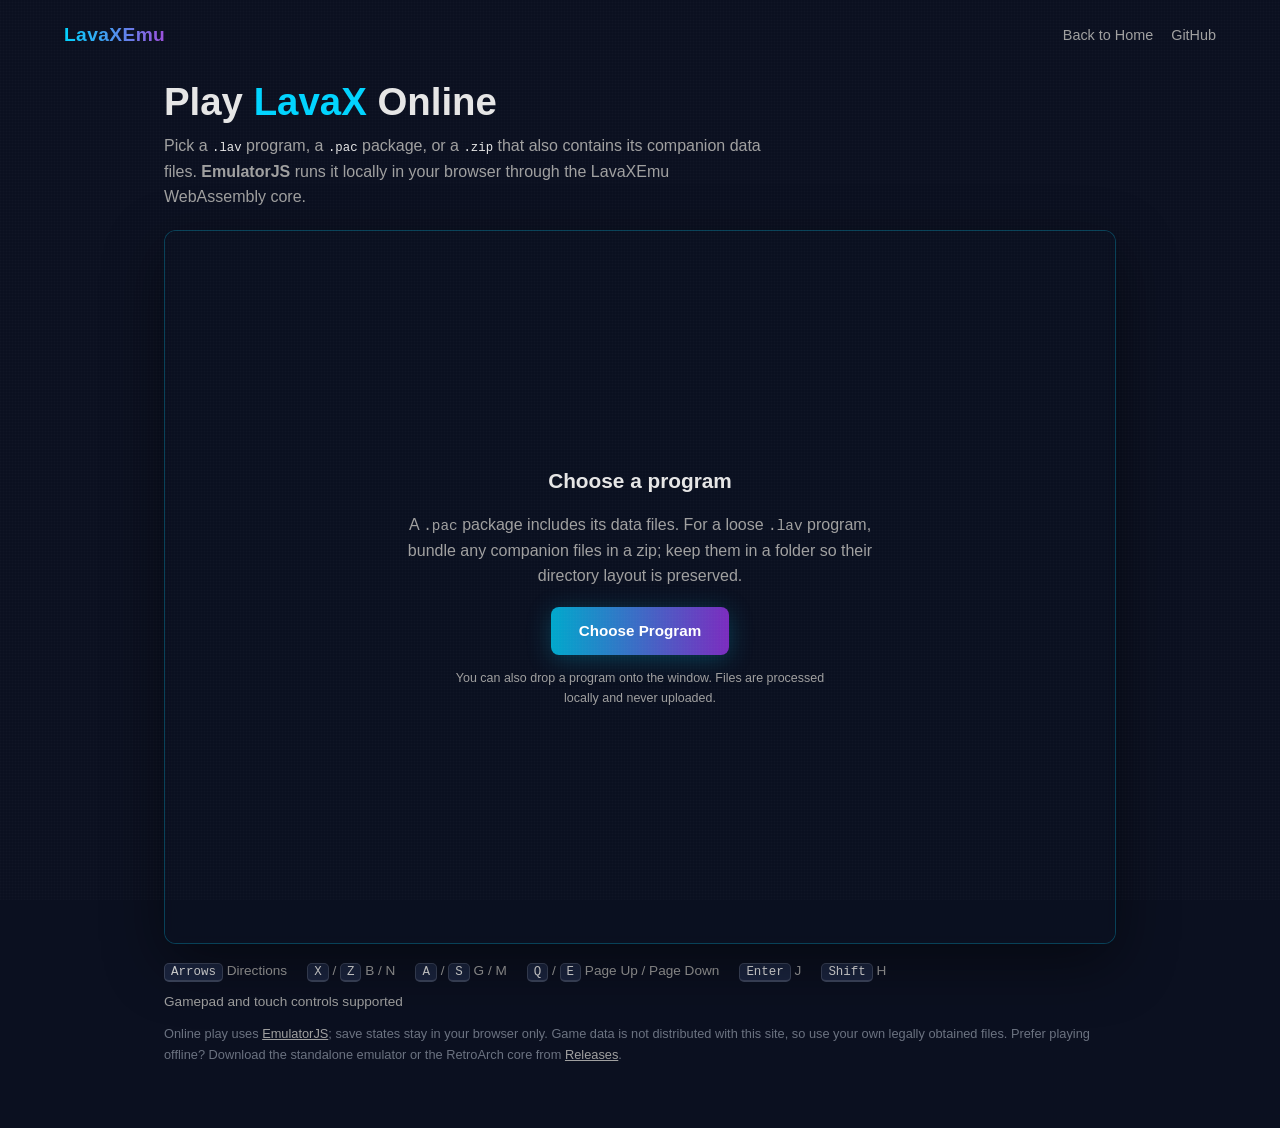
<file: site/play.html>
<!DOCTYPE html>
<html lang="en">
<head>
  <meta charset="UTF-8">
  <meta name="viewport" content="width=device-width, initial-scale=1.0">
  <meta name="description" content="Load a LavaX .lav program in your browser. Powered by EmulatorJS and the LavaXEmu WebAssembly core.">
  <meta name="theme-color" content="#0b1020">
  <title>Play LavaX Online — LavaXEmu</title>
  <link rel="icon" type="image/png" href="res/logo.png">
  <link rel="stylesheet" href="css/style.css">
</head>
<body class="play-page">

  <header class="play-header">
    <a href="index.html" class="play-brand">LavaXEmu</a>
    <nav class="play-header-links">
      <a href="index.html">Back to Home</a>
      <a href="https://github.com/AloysHF/LavaXEmu" class="optional" target="_blank" rel="noopener">GitHub</a>
    </nav>
  </header>

  <main class="play-main">
    <h1 class="play-title">Play <span>LavaX</span> Online</h1>
    <p class="play-subtitle">
      Pick a <code>.lav</code> program, a <code>.pac</code> package, or a <code>.zip</code> that also contains its
      companion data files. <strong>EmulatorJS</strong> runs it locally in your browser
      through the LavaXEmu WebAssembly core.
    </p>

    <div class="play-stage">
      <div id="game"></div>

      <div id="play-status" class="play-overlay" hidden>
        <h2>Loading core…</h2>
        <p>The first launch downloads the WebAssembly core.</p>
      </div>

      <div id="play-picker" class="play-overlay">
        <h2>Choose a program</h2>
        <p>
          A <code>.pac</code> package includes its data files. For a loose
          <code>.lav</code> program, bundle any companion files in a zip; keep them in a folder so
          their directory layout is preserved.
        </p>
        <label class="btn btn-primary">
          <span>Choose Program</span>
          <input id="game-file" type="file" accept=".lav,.pac,.zip,application/zip,application/octet-stream" hidden>
        </label>
        <p id="play-picker-error" class="play-picker-error" hidden></p>
        <p class="play-picker-hint">
          You can also drop a program onto the window. Files are processed locally and
          never uploaded.
        </p>
      </div>

      <div id="play-error" class="play-overlay" hidden>
        <h2>Unable to start the online emulator</h2>
        <p>
          The EmulatorJS runtime is not deployed (missing <code>data/loader.js</code>).
          Generate <code>site/data</code> through the Pages workflow, or use the
          standalone emulator.
        </p>
      </div>
    </div>

    <div class="play-controls">
      <span><kbd>Arrows</kbd> Directions</span>
      <span><kbd>X</kbd> / <kbd>Z</kbd> B / N</span>
      <span><kbd>A</kbd> / <kbd>S</kbd> G / M</span>
      <span><kbd>Q</kbd> / <kbd>E</kbd> Page Up / Page Down</span>
      <span><kbd>Enter</kbd> J</span>
      <span><kbd>Shift</kbd> H</span>
      <span>Gamepad and touch controls supported</span>
      <button class="play-reset" id="play-reset" type="button" hidden>Play another program</button>
    </div>

    <p class="play-note">
      Online play uses <a href="https://emulatorjs.org" target="_blank" rel="noopener">EmulatorJS</a>;
      save states stay in your browser only. Game data is not distributed with this site,
      so use your own legally obtained files. Prefer playing offline? Download the
      standalone emulator or the RetroArch core from
      <a href="https://github.com/AloysHF/LavaXEmu/releases" target="_blank" rel="noopener">Releases</a>.
    </p>
  </main>

  <script>
    (function () {
      'use strict';

      var RUNTIME_PATH = 'data/';
      var GAME_EXTENSIONS = /\.(lav|pac|zip)$/i;
      var stage = document.querySelector('.play-stage');
      var status = document.getElementById('play-status');
      var picker = document.getElementById('play-picker');
      var pickerError = document.getElementById('play-picker-error');
      var error = document.getElementById('play-error');
      var gameInput = document.getElementById('game-file');
      var resetButton = document.getElementById('play-reset');
      var booted = false;

      function show(element) { element.hidden = false; }
      function hide(element) { element.hidden = true; }

      function boot(file) {
        if (booted) return;
        booted = true;
        hide(picker);
        hide(error);
        hide(pickerError);
        show(status);

        window.EJS_player = '#game';
        window.EJS_core = 'lavaxemu';
        // Blob URLs have no file name, so EJS_gameName must keep the extension:
        // EmulatorJS writes the content under this name in the wasm filesystem
        // and the core opens it by path (need_fullpath).
        window.EJS_gameUrl = URL.createObjectURL(file);
        window.EJS_gameName = file.name;
        window.EJS_pathtodata = RUNTIME_PATH;
        window.EJS_startOnLoaded = false;
        window.EJS_backgroundColor = '#0b1020';

        var runtime = document.createElement('script');
        runtime.src = RUNTIME_PATH + 'loader.js';
        runtime.onload = function () {
          hide(status);
          show(resetButton);
        };
        runtime.onerror = function () {
          booted = false;
          hide(status);
          show(error);
        };
        document.body.appendChild(runtime);
      }

      function pick(file) {
        if (!file) return;
        if (!GAME_EXTENSIONS.test(file.name)) {
          pickerError.textContent = 'Only .lav programs, .pac packages or .zip archives are supported.';
          show(pickerError);
          return;
        }
        hide(pickerError);
        boot(file);
      }

      gameInput.addEventListener('change', function () {
        pick(gameInput.files && gameInput.files[0]);
      });

      var dragDepth = 0;

      document.addEventListener('dragenter', function (event) {
        event.preventDefault();
        if (booted) return;
        dragDepth += 1;
        stage.classList.add('is-drop');
      });

      document.addEventListener('dragover', function (event) {
        event.preventDefault();
      });

      document.addEventListener('dragleave', function (event) {
        event.preventDefault();
        if (booted) return;
        dragDepth = Math.max(0, dragDepth - 1);
        if (dragDepth === 0) stage.classList.remove('is-drop');
      });

      document.addEventListener('drop', function (event) {
        event.preventDefault();
        dragDepth = 0;
        stage.classList.remove('is-drop');
        if (booted) return;
        pick(event.dataTransfer && event.dataTransfer.files && event.dataTransfer.files[0]);
      });

      resetButton.addEventListener('click', function () {
        window.location.reload();
      });
    })();
  </script>
</body>
</html>
</file>
<file: site/css/style.css>
/* ============================================================
   LavaXEmu — Landing Page Styles
   Color palette from the LavaX branding:
     Cyan         #00D4FF / #00A8CC
     Purple       #7B2CBF / #9D4EDD
     Gold         #FFD700
     Dark navy    #0B1020 / #0F1630 / #141C3A / #1B2540
   ============================================================ */

/* ---- Reset & Base ---- */
*, *::before, *::after { margin: 0; padding: 0; box-sizing: border-box; }

:root {
  --cyan: #00D4FF;
  --cyan-dark: #00A8CC;
  --purple: #7B2CBF;
  --purple-light: #9D4EDD;
  --gold: #FFD700;
  --dark: #0B1020;
  --dark-2: #0F1630;
  --dark-3: #141C3A;
  --dark-4: #1B2540;
  --text: #E6E6E6;
  --text-dim: #A0A0A0;
  --radius: 12px;
  --font-mono: 'SF Mono', 'Fira Code', 'Cascadia Code', 'JetBrains Mono', Consolas, monospace;
  --font-sans: -apple-system, BlinkMacSystemFont, 'Segoe UI', Roboto, 'Noto Sans SC', sans-serif;
}

html { scroll-behavior: smooth; }

body {
  font-family: var(--font-sans);
  background: var(--dark);
  color: var(--text);
  line-height: 1.6;
  overflow-x: hidden;
}

a { color: inherit; text-decoration: none; }
img { max-width: 100%; display: block; }

.container {
  max-width: 1200px;
  margin: 0 auto;
  padding: 0 24px;
}

/* ---- LCD pixel-grid overlay (global) ---- */
body::after {
  content: '';
  position: fixed;
  inset: 0;
  pointer-events: none;
  z-index: 9999;
  background-image:
    repeating-linear-gradient(0deg, rgba(255, 255, 255, 0.012) 0 1px, transparent 1px 3px),
    repeating-linear-gradient(90deg, rgba(255, 255, 255, 0.012) 0 1px, transparent 1px 3px);
}

/* ============================================================
   NAV
   ============================================================ */
#navbar {
  position: fixed;
  top: 0;
  left: 0;
  right: 0;
  z-index: 1000;
  transition: background 0.3s, backdrop-filter 0.3s, box-shadow 0.3s;
}

#navbar.scrolled {
  background: rgba(11, 16, 32, 0.85);
  backdrop-filter: blur(16px);
  -webkit-backdrop-filter: blur(16px);
  box-shadow: 0 1px 0 rgba(0, 212, 255, 0.2);
}

.nav-inner {
  max-width: 1200px;
  margin: 0 auto;
  padding: 0 24px;
  height: 64px;
  display: flex;
  align-items: center;
  justify-content: space-between;
}

.nav-logo {
  display: flex;
  align-items: center;
  gap: 10px;
  font-weight: 700;
  font-size: 1.1rem;
}

.nav-logo img { border-radius: 6px; }

.nav-links {
  display: flex;
  align-items: center;
  gap: 28px;
}

.nav-links a {
  font-size: 0.9rem;
  color: var(--text-dim);
  transition: color 0.2s;
  font-weight: 500;
}

.nav-links a:hover { color: var(--cyan); }

.nav-github {
  display: flex;
  align-items: center;
}

.nav-toggle {
  display: none;
  flex-direction: column;
  gap: 5px;
  background: none;
  border: none;
  cursor: pointer;
  padding: 4px;
}

.nav-toggle span {
  display: block;
  width: 24px;
  height: 2px;
  background: var(--text);
  transition: 0.3s;
}

/* ============================================================
   HERO
   ============================================================ */
#hero {
  position: relative;
  min-height: 100vh;
  display: flex;
  flex-direction: column;
  align-items: center;
  justify-content: center;
  text-align: center;
  overflow: hidden;
  background: radial-gradient(ellipse 80% 60% at 50% 40%, rgba(123, 44, 191, 0.18), transparent 70%),
              radial-gradient(ellipse 60% 50% at 70% 60%, rgba(0, 212, 255, 0.1), transparent 70%);
}

.hero-bg {
  position: absolute;
  inset: 0;
  z-index: 0;
}

#circuit-canvas {
  width: 100%;
  height: 100%;
  opacity: 0.18;
}

.hero-content {
  position: relative;
  z-index: 1;
  padding: 0 24px;
}

.hero-chip {
  margin-bottom: 32px;
  animation: chipFloat 6s ease-in-out infinite;
}

.hero-logo {
  width: 180px;
  height: auto;
  margin: 0 auto;
  filter: drop-shadow(0 0 40px rgba(0, 212, 255, 0.3));
}

@keyframes chipFloat {
  0%, 100% { transform: translateY(0); }
  50% { transform: translateY(-12px); }
}

.hero-title {
  font-size: clamp(2.5rem, 6vw, 5rem);
  font-weight: 800;
  line-height: 1.1;
  margin-bottom: 16px;
  letter-spacing: -0.02em;
}

.hero-title-line {
  display: block;
}

.hero-title-line.accent {
  background: linear-gradient(135deg, var(--cyan), var(--purple-light));
  -webkit-background-clip: text;
  -webkit-text-fill-color: transparent;
  background-clip: text;
}

.hero-subtitle {
  font-size: clamp(1rem, 2.5vw, 1.5rem);
  color: var(--gold);
  margin-bottom: 12px;
  font-weight: 400;
}

.hero-desc {
  font-size: 1rem;
  color: var(--text-dim);
  max-width: 600px;
  margin: 0 auto 28px;
  opacity: 0.8;
}

.hero-badges {
  display: flex;
  gap: 8px;
  justify-content: center;
  flex-wrap: wrap;
  margin-bottom: 32px;
}

.hero-badges img { height: 28px; }

.hero-actions {
  display: flex;
  gap: 16px;
  justify-content: center;
  flex-wrap: wrap;
}

.btn {
  display: inline-flex;
  align-items: center;
  gap: 8px;
  padding: 12px 28px;
  border-radius: 8px;
  font-weight: 600;
  font-size: 0.95rem;
  transition: all 0.25s;
  border: none;
  cursor: pointer;
}

.btn-primary {
  background: linear-gradient(90deg, var(--cyan-dark), var(--purple));
  color: #fff;
  box-shadow: 0 4px 24px rgba(0, 168, 204, 0.3);
}

.btn-primary:hover {
  filter: brightness(1.15);
  transform: translateY(-2px);
  box-shadow: 0 8px 32px rgba(123, 44, 191, 0.4);
}

.btn-secondary {
  background: var(--dark-4);
  color: var(--text);
  border: 1px solid rgba(255,255,255,0.1);
}

.btn-secondary:hover {
  background: #243054;
  transform: translateY(-2px);
}

.hero-scroll {
  position: absolute;
  bottom: 40px;
  left: 50%;
  transform: translateX(-50%);
  display: flex;
  flex-direction: column;
  align-items: center;
  gap: 8px;
  color: var(--text-dim);
  font-size: 0.8rem;
  animation: fadeInUp 1s 1.5s both;
}

.scroll-arrow {
  width: 20px;
  height: 20px;
  border-right: 2px solid var(--text-dim);
  border-bottom: 2px solid var(--text-dim);
  transform: rotate(45deg);
  animation: scrollBounce 2s infinite;
}

@keyframes scrollBounce {
  0%, 100% { transform: rotate(45deg) translateY(0); opacity: 1; }
  50% { transform: rotate(45deg) translateY(6px); opacity: 0.5; }
}

/* ============================================================
   SECTIONS
   ============================================================ */
.section {
  padding: 100px 0;
}

.section-dark {
  background: var(--dark-2);
}

.section-title {
  font-size: clamp(1.8rem, 4vw, 2.8rem);
  font-weight: 800;
  text-align: center;
  margin-bottom: 12px;
  letter-spacing: -0.01em;
}

.section-subtitle {
  text-align: center;
  color: var(--text-dim);
  font-size: 1.05rem;
  margin-bottom: 56px;
  max-width: 600px;
  margin-left: auto;
  margin-right: auto;
}

/* ============================================================
   ABOUT
   ============================================================ */
.about-grid {
  display: grid;
  grid-template-columns: 1fr 1fr;
  gap: 60px;
  align-items: center;
}

.about-text h2 {
  font-size: 2rem;
  margin-bottom: 20px;
}

.about-text p {
  color: var(--text-dim);
  margin-bottom: 16px;
  font-size: 1.05rem;
}

.about-text strong { color: var(--cyan); }

.diagram-flow {
  display: flex;
  align-items: center;
  justify-content: center;
  gap: 16px;
}

.diagram-node {
  display: flex;
  flex-direction: column;
  align-items: center;
  gap: 8px;
  padding: 20px 16px;
  background: var(--dark-3);
  border: 1px solid rgba(255,255,255,0.06);
  border-radius: var(--radius);
  min-width: 120px;
  transition: 0.3s;
}

.diagram-node:hover {
  border-color: var(--cyan);
  transform: translateY(-4px);
}

.diagram-node.highlight {
  border-color: var(--gold);
  box-shadow: 0 0 30px rgba(255, 215, 0, 0.1);
}

.diagram-icon {
  width: 48px;
  height: 48px;
  border-radius: 12px;
  display: flex;
  align-items: center;
  justify-content: center;
}

.chip-icon {
  background: linear-gradient(135deg, var(--purple), var(--purple-light));
  box-shadow: 0 4px 16px rgba(123, 44, 191, 0.3);
}

.game-icon {
  background: linear-gradient(135deg, var(--cyan-dark), var(--cyan));
  box-shadow: 0 4px 16px rgba(0, 212, 255, 0.3);
}

.emu-icon {
  background: linear-gradient(135deg, #E6C200, var(--gold));
  box-shadow: 0 4px 16px rgba(255, 215, 0, 0.25);
}

.diagram-node span { font-weight: 600; font-size: 0.9rem; }
.diagram-node small { color: var(--text-dim); font-size: 0.75rem; }

.diagram-arrow {
  font-size: 1.5rem;
  color: var(--text-dim);
  opacity: 0.5;
}

/* ============================================================
   STATS
   ============================================================ */
.stats-grid {
  display: grid;
  grid-template-columns: repeat(4, 1fr);
  gap: 32px;
}

.stat-item {
  text-align: center;
  padding: 40px 16px;
  background: var(--dark-3);
  border: 1px solid rgba(255,255,255,0.05);
  border-radius: var(--radius);
  transition: 0.3s;
}

.stat-item:hover {
  border-color: var(--cyan);
  transform: translateY(-4px);
  box-shadow: 0 8px 32px rgba(0, 212, 255, 0.12);
}

.stat-number {
  font-size: 3rem;
  font-weight: 800;
  background: linear-gradient(135deg, var(--cyan), var(--purple-light));
  -webkit-background-clip: text;
  -webkit-text-fill-color: transparent;
  background-clip: text;
  line-height: 1;
  margin-bottom: 8px;
  font-variant-numeric: tabular-nums;
}

.stat-label {
  font-weight: 600;
  font-size: 1rem;
  margin-bottom: 4px;
}

.stat-sub {
  color: var(--text-dim);
  font-size: 0.8rem;
}

/* ============================================================
   FEATURES
   ============================================================ */
.features-grid {
  display: grid;
  grid-template-columns: repeat(3, 1fr);
  gap: 24px;
}

.feature-card {
  padding: 32px 28px;
  background: var(--dark-2);
  border: 1px solid rgba(255,255,255,0.05);
  border-radius: var(--radius);
  transition: all 0.3s;
  position: relative;
  overflow: hidden;
}

.feature-card::before {
  content: '';
  position: absolute;
  top: 0;
  left: 0;
  right: 0;
  height: 3px;
  background: linear-gradient(90deg, var(--cyan), var(--purple));
  opacity: 0;
  transition: opacity 0.3s;
}

.feature-card:hover {
  border-color: rgba(255,255,255,0.1);
  transform: translateY(-4px);
  box-shadow: 0 12px 40px rgba(0,0,0,0.3);
}

.feature-card:hover::before { opacity: 1; }

.feature-icon {
  width: 48px;
  height: 48px;
  border-radius: 12px;
  background: rgba(0, 212, 255, 0.1);
  display: flex;
  align-items: center;
  justify-content: center;
  margin-bottom: 20px;
  color: var(--cyan);
}

.feature-icon svg { width: 24px; height: 24px; }

.feature-card h3 {
  font-size: 1.15rem;
  margin-bottom: 10px;
  font-weight: 700;
}

.feature-card p {
  color: var(--text-dim);
  font-size: 0.9rem;
  line-height: 1.7;
}

/* ============================================================
   GALLERY (portrait 2:3 screenshots, 160×240)
   ============================================================ */
.gallery-tabs {
  display: flex;
  gap: 8px;
  justify-content: center;
  flex-wrap: wrap;
  margin-bottom: 32px;
}

.gallery-tab {
  padding: 8px 20px;
  border-radius: 100px;
  border: 1px solid rgba(255,255,255,0.1);
  background: transparent;
  color: var(--text-dim);
  font-size: 0.85rem;
  font-weight: 500;
  cursor: pointer;
  transition: all 0.25s;
  font-family: var(--font-sans);
}

.gallery-tab:hover {
  border-color: var(--cyan);
  color: var(--cyan);
}

.gallery-tab.active {
  background: var(--cyan);
  color: var(--dark);
  border-color: var(--cyan);
  font-weight: 600;
}

.carousel-wrapper {
  position: relative;
  padding: 0 48px;
}

.carousel-viewport {
  overflow: hidden;
  border-radius: var(--radius);
}

.carousel-track {
  display: flex;
  gap: 16px;
  transition: transform 0.4s cubic-bezier(0.25, 0.46, 0.45, 0.94);
}

.carousel-card {
  flex: 0 0 calc((100% - 48px) / 4);
}

.carousel-card-inner,
.carousel-card {
  position: relative;
  border-radius: var(--radius);
  overflow: hidden;
  aspect-ratio: 2 / 1;
  cursor: pointer;
  border: 1px solid rgba(255,255,255,0.05);
  background: var(--dark);
  transition: all 0.35s;
}

.carousel-card:hover {
  transform: translateY(-4px);
  box-shadow: 0 12px 36px rgba(0,0,0,0.5), 0 0 0 1px rgba(0, 212, 255, 0.3);
  z-index: 2;
}

.carousel-card img {
  width: 100%;
  height: 100%;
  object-fit: contain;
  image-rendering: pixelated;
  background: #000;
  transition: transform 0.5s;
}

.carousel-card:hover img {
  transform: scale(1.04);
}

.carousel-card-overlay {
  position: absolute;
  inset: 0;
  background: linear-gradient(to top, rgba(11,16,32,0.95) 0%, rgba(11,16,32,0.3) 50%, transparent 100%);
  display: flex;
  flex-direction: column;
  justify-content: flex-end;
  padding: 14px;
  opacity: 0;
  transition: opacity 0.35s;
}

.carousel-card:hover .carousel-card-overlay { opacity: 1; }

.carousel-card-overlay .gallery-tag {
  display: inline-block;
  padding: 2px 8px;
  border-radius: 4px;
  background: var(--purple);
  color: #fff;
  font-size: 0.65rem;
  font-weight: 700;
  margin-bottom: 4px;
  width: fit-content;
}

.carousel-card-overlay h4 {
  font-size: 0.85rem;
  font-weight: 700;
  margin-bottom: 3px;
  line-height: 1.3;
}

.carousel-card-overlay p {
  font-size: 0.72rem;
  color: var(--text-dim);
  line-height: 1.4;
}

/* Carousel navigation buttons */
.carousel-btn {
  position: absolute;
  top: 50%;
  transform: translateY(-50%);
  width: 40px;
  height: 40px;
  border-radius: 50%;
  border: 1px solid rgba(255,255,255,0.15);
  background: rgba(11, 16, 32, 0.8);
  color: var(--text);
  font-size: 1.4rem;
  cursor: pointer;
  transition: all 0.25s;
  display: flex;
  align-items: center;
  justify-content: center;
  z-index: 10;
  backdrop-filter: blur(8px);
}

.carousel-btn:hover {
  background: var(--cyan);
  color: var(--dark);
  border-color: var(--cyan);
}

.carousel-prev { left: 0; }
.carousel-next { right: 0; }

/* Carousel dots */
.carousel-dots {
  display: flex;
  justify-content: center;
  gap: 8px;
  margin-top: 20px;
}

.carousel-dot {
  width: 8px;
  height: 8px;
  border-radius: 50%;
  background: rgba(255,255,255,0.2);
  cursor: pointer;
  transition: all 0.25s;
}

.carousel-dot.active {
  background: var(--cyan);
  width: 24px;
  border-radius: 4px;
}

.carousel-dot:hover {
  background: rgba(255,255,255,0.4);
}

/* ============================================================
   ARCHITECTURE
   ============================================================ */
.arch-diagram {
  max-width: 800px;
  margin: 0 auto;
  display: flex;
  flex-direction: column;
  align-items: center;
  gap: 0;
}

.arch-layer {
  width: 100%;
  padding: 24px;
  border-radius: var(--radius);
  position: relative;
}

.arch-label {
  font-size: 0.75rem;
  font-weight: 700;
  text-transform: uppercase;
  letter-spacing: 0.1em;
  color: var(--text-dim);
  margin-bottom: 16px;
  text-align: center;
}

.arch-frontend {
  background: linear-gradient(135deg, rgba(123, 44, 191, 0.1), rgba(157, 78, 221, 0.1));
  border: 1px solid rgba(123, 44, 191, 0.2);
}

.arch-core {
  background: linear-gradient(135deg, rgba(0, 168, 204, 0.1), rgba(0, 212, 255, 0.08));
  border: 1px solid rgba(0, 212, 255, 0.2);
}

.arch-platform {
  background: linear-gradient(135deg, rgba(255, 215, 0, 0.08), rgba(230, 194, 0, 0.06));
  border: 1px solid rgba(255, 215, 0, 0.18);
}

.arch-boxes {
  display: flex;
  gap: 16px;
  justify-content: center;
  flex-wrap: wrap;
}

.arch-box {
  background: rgba(0,0,0,0.3);
  border: 1px solid rgba(255,255,255,0.08);
  border-radius: 8px;
  padding: 16px 24px;
  text-align: center;
  min-width: 160px;
  transition: 0.3s;
}

.arch-box:hover {
  border-color: rgba(255,255,255,0.15);
  transform: translateY(-2px);
}

.arch-box strong {
  display: block;
  font-size: 0.95rem;
  margin-bottom: 4px;
}

.arch-box small {
  color: var(--text-dim);
  font-size: 0.78rem;
}

.arch-box.core-box {
  min-width: 320px;
}

.core-modules {
  display: flex;
  flex-wrap: wrap;
  gap: 6px;
  margin-top: 12px;
  justify-content: center;
}

.core-modules span {
  padding: 4px 10px;
  background: rgba(0, 212, 255, 0.12);
  border-radius: 4px;
  font-size: 0.72rem;
  color: var(--cyan);
  font-weight: 500;
}

.arch-box.small-box {
  padding: 12px 20px;
  font-size: 0.85rem;
}

.arch-connector {
  height: 40px;
  width: 100px;
}

.arch-connector svg {
  width: 100%;
  height: 100%;
}

/* ============================================================
   QUICK START
   ============================================================ */
.quickstart-grid {
  display: grid;
  grid-template-columns: repeat(3, 1fr);
  gap: 24px;
}

.quickstart-card {
  background: var(--dark-2);
  border: 1px solid rgba(255,255,255,0.05);
  border-radius: var(--radius);
  padding: 32px 28px;
  transition: 0.3s;
}

.quickstart-card:hover {
  border-color: rgba(255,255,255,0.1);
  transform: translateY(-4px);
  box-shadow: 0 12px 40px rgba(0,0,0,0.3);
}

.qs-header {
  display: flex;
  align-items: center;
  gap: 12px;
  margin-bottom: 24px;
}

.qs-icon { font-size: 1.5rem; }
.qs-header h3 { font-size: 1.2rem; }

.qs-steps { display: flex; flex-direction: column; gap: 20px; }

.qs-step {
  display: flex;
  gap: 14px;
  align-items: flex-start;
}

.qs-num {
  width: 28px;
  height: 28px;
  min-width: 28px;
  border-radius: 50%;
  background: var(--purple);
  color: #fff;
  display: flex;
  align-items: center;
  justify-content: center;
  font-size: 0.8rem;
  font-weight: 700;
}

.qs-step p {
  font-weight: 600;
  font-size: 0.9rem;
  margin-bottom: 4px;
}

.qs-step code {
  display: block;
  font-family: var(--font-mono);
  font-size: 0.78rem;
  color: var(--cyan);
  background: rgba(0, 212, 255, 0.08);
  padding: 6px 10px;
  border-radius: 6px;
  margin-top: 4px;
  word-break: break-all;
}

/* ============================================================
   FOOTER
   ============================================================ */
#footer {
  background: var(--dark-2);
  border-top: 1px solid rgba(255,255,255,0.05);
  padding: 60px 0 30px;
}

.footer-grid {
  display: grid;
  grid-template-columns: 2fr 1fr 1fr 1fr;
  gap: 40px;
  margin-bottom: 40px;
}

.footer-brand {
  display: flex;
  flex-direction: column;
  gap: 8px;
}

.footer-brand img { border-radius: 8px; }

.footer-name {
  font-weight: 700;
  font-size: 1.1rem;
}

.footer-brand p {
  color: var(--text-dim);
  font-size: 0.9rem;
}

.footer-links h4 {
  font-size: 0.85rem;
  font-weight: 700;
  margin-bottom: 16px;
  color: var(--text);
}

.footer-links a {
  display: block;
  color: var(--text-dim);
  font-size: 0.88rem;
  padding: 4px 0;
  transition: color 0.2s;
}

.footer-links a:hover { color: var(--cyan); }

.footer-bottom {
  border-top: 1px solid rgba(255,255,255,0.05);
  padding-top: 24px;
  text-align: center;
}

.footer-bottom p {
  color: var(--text-dim);
  font-size: 0.82rem;
}

/* ============================================================
   ANIMATIONS
   ============================================================ */
.fade-in-up {
  opacity: 0;
  transform: translateY(30px);
  transition: opacity 0.7s ease, transform 0.7s ease;
}

.fade-in-up.visible {
  opacity: 1;
  transform: translateY(0);
}

@keyframes fadeInUp {
  from { opacity: 0; transform: translateY(30px); }
  to { opacity: 1; transform: translateY(0); }
}

/* ============================================================
   RESPONSIVE
   ============================================================ */
@media (max-width: 1024px) {
  .features-grid { grid-template-columns: repeat(2, 1fr); }
  .quickstart-grid { grid-template-columns: 1fr; }
  .footer-grid { grid-template-columns: 1fr 1fr; gap: 32px; }
}

@media (max-width: 768px) {
  .nav-links { display: none; }
  .nav-links.open {
    display: flex;
    flex-direction: column;
    position: absolute;
    top: 64px;
    left: 0;
    right: 0;
    background: rgba(11, 16, 32, 0.95);
    backdrop-filter: blur(16px);
    padding: 24px;
    gap: 16px;
    border-bottom: 1px solid rgba(255,255,255,0.05);
  }
  .nav-toggle { display: flex; }

  .about-grid { grid-template-columns: 1fr; gap: 40px; }
  .stats-grid { grid-template-columns: repeat(2, 1fr); gap: 16px; }
  .features-grid { grid-template-columns: 1fr; }
  .footer-grid { grid-template-columns: 1fr; gap: 24px; }

  .hero-logo { width: 120px; }
  .hero-badges img { height: 22px; }
  .hero-actions { flex-direction: column; align-items: center; }

  .diagram-flow { flex-direction: column; gap: 12px; }
  .diagram-arrow { transform: rotate(90deg); }

  .section { padding: 60px 0; }

  .arch-box.core-box { min-width: auto; }

  .carousel-wrapper { padding: 0 36px; }
  .carousel-card { flex-basis: calc((100% - 16px) / 2); }
  .carousel-btn { width: 32px; height: 32px; font-size: 1.1rem; }
  .gallery-tab { padding: 6px 14px; font-size: 0.78rem; }
}

@media (max-width: 480px) {
  .stats-grid { grid-template-columns: 1fr 1fr; }
  .stat-number { font-size: 2.2rem; }
  .carousel-wrapper { padding: 0 28px; }
  .carousel-card { flex-basis: 100%; }
  .carousel-card-overlay { opacity: 1; }
  .carousel-btn { width: 28px; height: 28px; font-size: 1rem; }
}

/* ============================================================
   LANGUAGE TOGGLE
   ============================================================ */
.lang-toggle {
  padding: 4px 12px;
  border-radius: 6px;
  border: 1px solid rgba(255,255,255,0.15);
  background: transparent;
  color: var(--cyan);
  font-size: 0.8rem;
  font-weight: 700;
  cursor: pointer;
  transition: all 0.25s;
  font-family: var(--font-mono);
  letter-spacing: 0.05em;
}

.lang-toggle:hover {
  background: rgba(0, 212, 255, 0.1);
  border-color: var(--cyan);
}

/* ============================================================
   PLAY ONLINE (landing CTA)
   ============================================================ */
.nav-links a.nav-play {
  color: var(--gold);
  font-weight: 600;
}

.nav-links a.nav-play:hover { color: var(--cyan); }

.btn-play {
  background: rgba(255, 215, 0, 0.1);
  color: var(--gold);
  border: 1px solid rgba(255, 215, 0, 0.35);
}

.btn-play:hover {
  background: rgba(255, 215, 0, 0.18);
  transform: translateY(-2px);
}

.play-cta {
  display: grid;
  grid-template-columns: minmax(0, 0.8fr) minmax(0, 1.2fr);
  gap: 40px;
  align-items: center;
  background: linear-gradient(135deg, rgba(123, 44, 191, 0.14), rgba(15, 22, 48, 0.9) 55%);
  border: 1px solid rgba(255, 255, 255, 0.08);
  border-radius: var(--radius);
  padding: 36px;
}

.play-cta-cover {
  display: flex;
  justify-content: center;
  align-items: center;
}

.play-cta-cover img {
  width: 100%;
  max-width: 380px;
  border-radius: 10px;
  border: 1px solid rgba(0, 212, 255, 0.25);
  display: block;
  background: #000;
  image-rendering: pixelated;
}

.play-cta-body { display: flex; flex-direction: column; align-items: flex-start; gap: 14px; }

.play-cta-badge {
  font-size: 0.75rem;
  letter-spacing: 0.08em;
  text-transform: uppercase;
  color: var(--gold);
  border: 1px solid rgba(255, 215, 0, 0.3);
  border-radius: 999px;
  padding: 4px 12px;
}

.play-cta-body h2 { font-size: 2rem; line-height: 1.2; }
.play-cta-body p { color: var(--text-dim); max-width: 52ch; }

@media (max-width: 768px) {
  .play-cta { grid-template-columns: 1fr; padding: 24px; }
  .play-cta-cover { max-width: 360px; margin: 0 auto; }
}

/* ============================================================
   PLAY PAGE
   ============================================================ */
.play-page { min-height: 100vh; background: var(--dark); }

.play-header {
  display: flex;
  align-items: center;
  justify-content: space-between;
  gap: 16px;
  max-width: 1200px;
  margin: 0 auto;
  padding: 20px 24px;
}

.play-brand {
  font-weight: 700;
  font-size: 1.2rem;
  letter-spacing: 0.02em;
  background: linear-gradient(90deg, var(--cyan), var(--purple-light));
  -webkit-background-clip: text;
  -webkit-text-fill-color: transparent;
  background-clip: text;
}

.play-header-links { display: flex; align-items: center; gap: 18px; }
.play-header-links a { color: var(--text-dim); font-size: 0.9rem; }
.play-header-links a:hover { color: var(--cyan); }

.play-main {
  max-width: 1000px;
  margin: 0 auto;
  padding: 8px 24px 64px;
}

.play-title { font-size: clamp(1.6rem, 4vw, 2.4rem); line-height: 1.2; }
.play-title span { color: var(--cyan); }

.play-subtitle { color: var(--text-dim); margin: 8px 0 20px; max-width: 68ch; }
.play-subtitle code { color: var(--text); font-size: 0.95em; }

.play-stage {
  position: relative;
  width: 100%;
  aspect-ratio: 4 / 3;
  background: var(--dark);
  border: 1px solid rgba(0, 212, 255, 0.25);
  border-radius: var(--radius);
  overflow: hidden;
  box-shadow: 0 20px 60px rgba(0, 0, 0, 0.45);
}

.play-stage > #game { position: absolute; inset: 0; }
#game, #game canvas { width: 100% !important; height: 100% !important; }

.play-overlay {
  position: absolute;
  inset: 0;
  z-index: 5;
  display: flex;
  flex-direction: column;
  align-items: center;
  justify-content: center;
  gap: 14px;
  padding: 24px;
  text-align: center;
  background: rgba(11, 16, 32, 0.88);
  backdrop-filter: blur(3px);
}

.play-overlay h2 { font-size: 1.3rem; }
.play-overlay p { color: var(--text-dim); max-width: 56ch; }
.play-overlay .btn { margin-top: 4px; }
.play-overlay[hidden] { display: none; }
.play-overlay code { font-family: var(--font-mono); font-size: 0.9em; }

.play-picker-error { color: #FF6B5B; font-size: 0.85rem; }
.play-picker-hint { font-size: 0.78rem; color: #6b7280; }
.play-picker-hint a { color: var(--text-dim); text-decoration: underline; }

.play-stage.is-drop {
  border-color: rgba(0, 212, 255, 0.6);
  box-shadow: 0 0 0 3px rgba(0, 212, 255, 0.18), 0 20px 60px rgba(0, 0, 0, 0.45);
}

.play-controls {
  margin-top: 16px;
  display: flex;
  flex-wrap: wrap;
  gap: 8px 20px;
  align-items: center;
  color: var(--text-dim);
  font-size: 0.85rem;
}

.play-controls kbd {
  font-family: var(--font-mono);
  font-size: 0.78rem;
  color: var(--text);
  background: var(--dark-4);
  border: 1px solid rgba(255, 255, 255, 0.15);
  border-bottom-width: 2px;
  border-radius: 5px;
  padding: 1px 6px;
}

.play-reset {
  margin-left: auto;
  padding: 4px 14px;
  font: inherit;
  font-size: 0.8rem;
  color: var(--text-dim);
  background: transparent;
  border: 1px solid rgba(255, 255, 255, 0.2);
  border-radius: 999px;
  cursor: pointer;
}

.play-reset:hover {
  color: var(--cyan);
  border-color: rgba(0, 212, 255, 0.4);
}

.play-reset[hidden] { display: none; }

.play-note { margin-top: 12px; font-size: 0.8rem; color: #6b7280; }
.play-note a { color: var(--text-dim); text-decoration: underline; }

@media (max-width: 640px) {
  .play-header { padding: 16px; }
  .play-header-links { gap: 12px; }
  .play-header-links .optional { display: none; }
  .play-main { padding: 0 16px 40px; }
  .play-stage { aspect-ratio: 4 / 3; border-radius: 8px; }
  .play-overlay {
    justify-content: center;
    justify-content: safe center;
    padding: 16px;
    gap: 10px;
    overflow-y: auto;
    scrollbar-width: none;
  }
  .play-overlay::-webkit-scrollbar { display: none; }
  .play-overlay h2 { font-size: 1.1rem; }
  .play-overlay p { font-size: 0.85rem; }
  .play-picker-hint { font-size: 0.72rem; }
}
</file>
